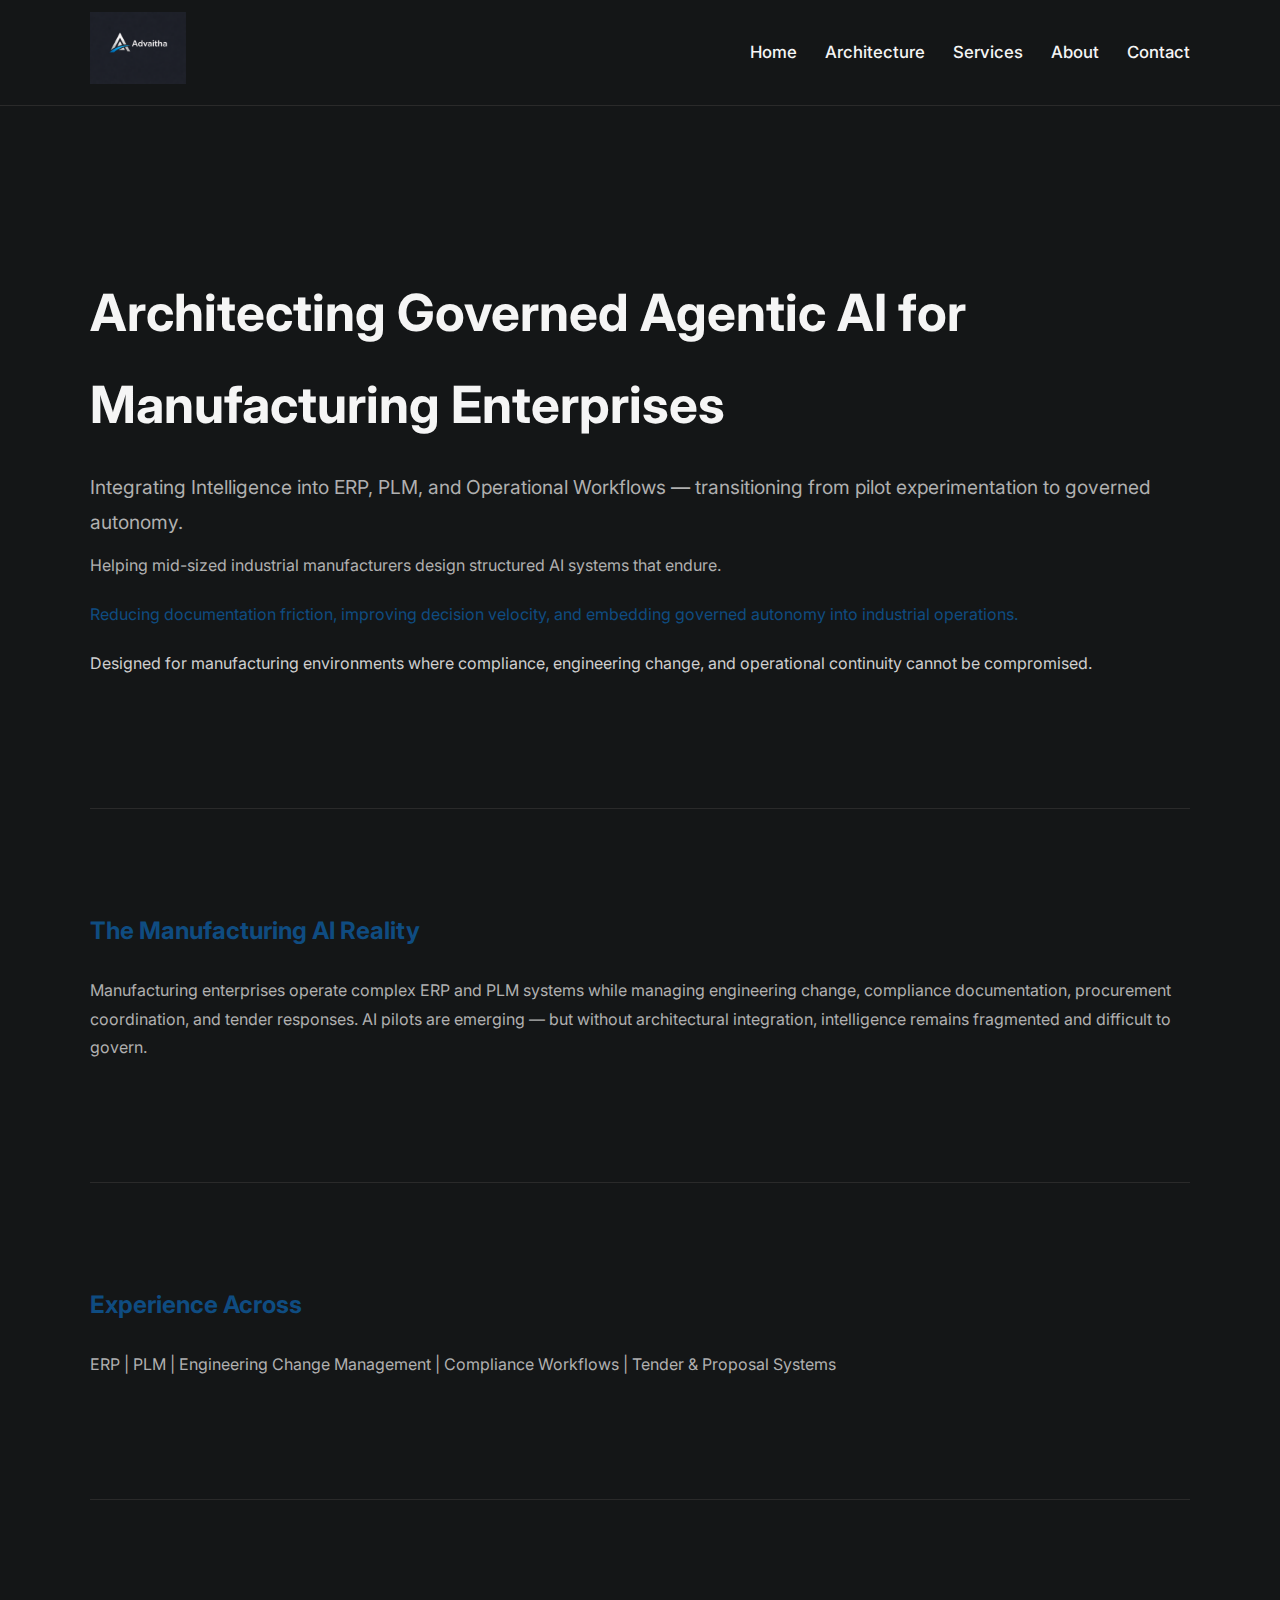
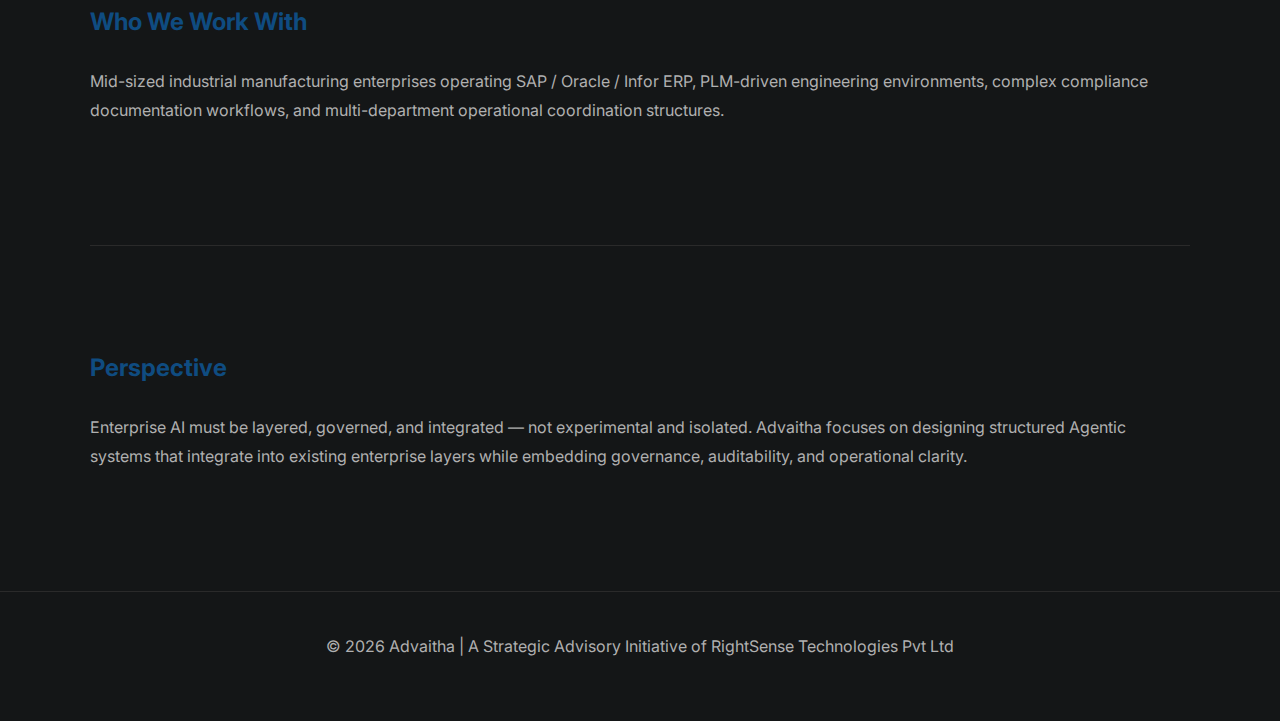
<file: index.html>
<!DOCTYPE html>
<html lang="en">
<head>
<meta charset="UTF-8">
<meta name="viewport" content="width=device-width, initial-scale=1.0">
<title>Advaitha – Governed Agentic AI for Manufacturing</title>
<link rel="stylesheet" href="styles.css">
<link href="https://fonts.googleapis.com/css2?family=Inter:wght@300;400;600;700&display=swap" rel="stylesheet">
</head>
<body>

<header>
  <nav class="container nav-flex">
    <div class="logo-wrap">
      <img src="logo.png" alt="Advaitha Logo" class="logo-img">
    </div>
    <ul>
      <li><a href="index.html">Home</a></li>
      <li><a href="architecture.html">Architecture</a></li>
      <li><a href="services.html">Services</a></li>
      <li><a href="about.html">About</a></li>
      <li><a href="contact.html">Contact</a></li>
    </ul>
  </nav>
</header>


<section class="hero container">
  <h1>Architecting Governed Agentic AI for Manufacturing Enterprises</h1>
  <p class="subtitle">
  Integrating Intelligence into ERP, PLM, and Operational Workflows — 
  transitioning from pilot experimentation to governed autonomy.
  </p>
  <p class="micro">
  Helping mid-sized industrial manufacturers design structured AI systems that endure.
  </p>
  <p class="impact">
  Reducing documentation friction, improving decision velocity, and embedding governed autonomy into industrial operations.
  </p>
  <p class="authority">
  Designed for manufacturing environments where compliance, engineering change, and operational continuity cannot be compromised.
  </p>
</section>

<section class="section container">
  <h2>The Manufacturing AI Reality</h2>
  <p>
  Manufacturing enterprises operate complex ERP and PLM systems while managing engineering change, compliance documentation, 
  procurement coordination, and tender responses. AI pilots are emerging — but without architectural integration, 
  intelligence remains fragmented and difficult to govern.
  </p>
</section>

<section class="section container">
  <h2>Experience Across</h2>
  <p>ERP | PLM | Engineering Change Management | Compliance Workflows | Tender & Proposal Systems</p>
</section>

<section class="section container">
  <h2>Who We Work With</h2>
  <p>
  Mid-sized industrial manufacturing enterprises operating SAP / Oracle / Infor ERP, 
  PLM-driven engineering environments, complex compliance documentation workflows, 
  and multi-department operational coordination structures.
  </p>
</section>

<section class="section container">
  <h2>Perspective</h2>
  <p>
  Enterprise AI must be layered, governed, and integrated — not experimental and isolated.
  Advaitha focuses on designing structured Agentic systems that integrate into existing enterprise layers 
  while embedding governance, auditability, and operational clarity.
  </p>
</section>


<footer>
  <div class="container">
    <p>© 2026 Advaitha | A Strategic Advisory Initiative of RightSense Technologies Pvt Ltd</p>
  </div>
</footer>

</body>
</html>
</file>
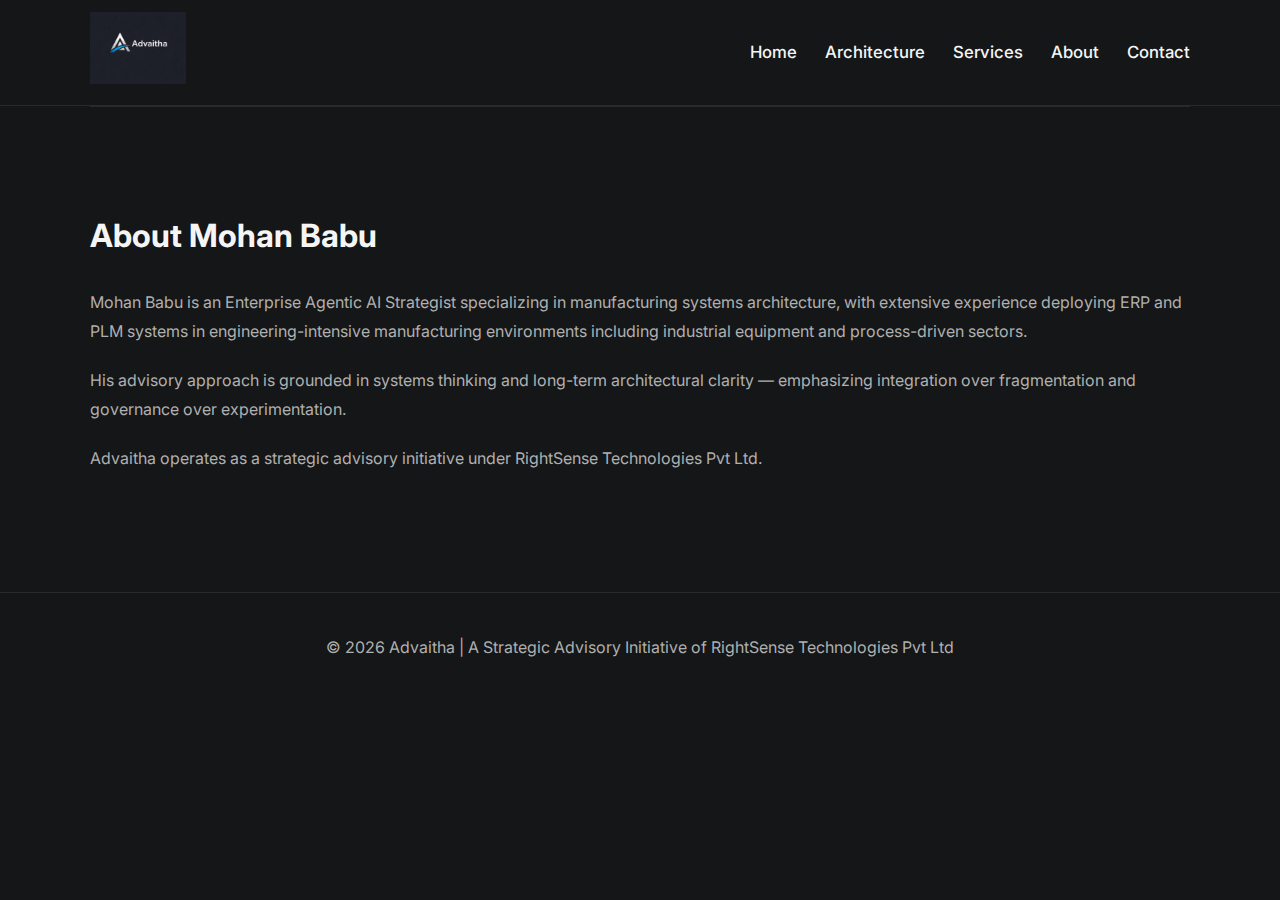
<file: about.html>
<!DOCTYPE html>
<html lang="en">
<head>
<meta charset="UTF-8">
<meta name="viewport" content="width=device-width, initial-scale=1.0">
<title>About – Advaitha</title>
<link rel="stylesheet" href="styles.css">
<link href="https://fonts.googleapis.com/css2?family=Inter:wght@300;400;600;700&display=swap" rel="stylesheet">
</head>
<body>

<header>
  <nav class="container nav-flex">
    <div class="logo-wrap">
      <img src="logo.png" alt="Advaitha Logo" class="logo-img">
    </div>
    <ul>
      <li><a href="index.html">Home</a></li>
      <li><a href="architecture.html">Architecture</a></li>
      <li><a href="services.html">Services</a></li>
      <li><a href="about.html">About</a></li>
      <li><a href="contact.html">Contact</a></li>
    </ul>
  </nav>
</header>


<section class="section container">
  <h1>About Mohan Babu</h1>
  <p>
  Mohan Babu is an Enterprise Agentic AI Strategist specializing in manufacturing systems architecture, 
  with extensive experience deploying ERP and PLM systems in engineering-intensive manufacturing environments 
  including industrial equipment and process-driven sectors.
  </p>

  <p>
  His advisory approach is grounded in systems thinking and long-term architectural clarity — 
  emphasizing integration over fragmentation and governance over experimentation.
  </p>

  <p>
  Advaitha operates as a strategic advisory initiative under RightSense Technologies Pvt Ltd.
  </p>
</section>


<footer>
  <div class="container">
    <p>© 2026 Advaitha | A Strategic Advisory Initiative of RightSense Technologies Pvt Ltd</p>
  </div>
</footer>

</body>
</html>
</file>
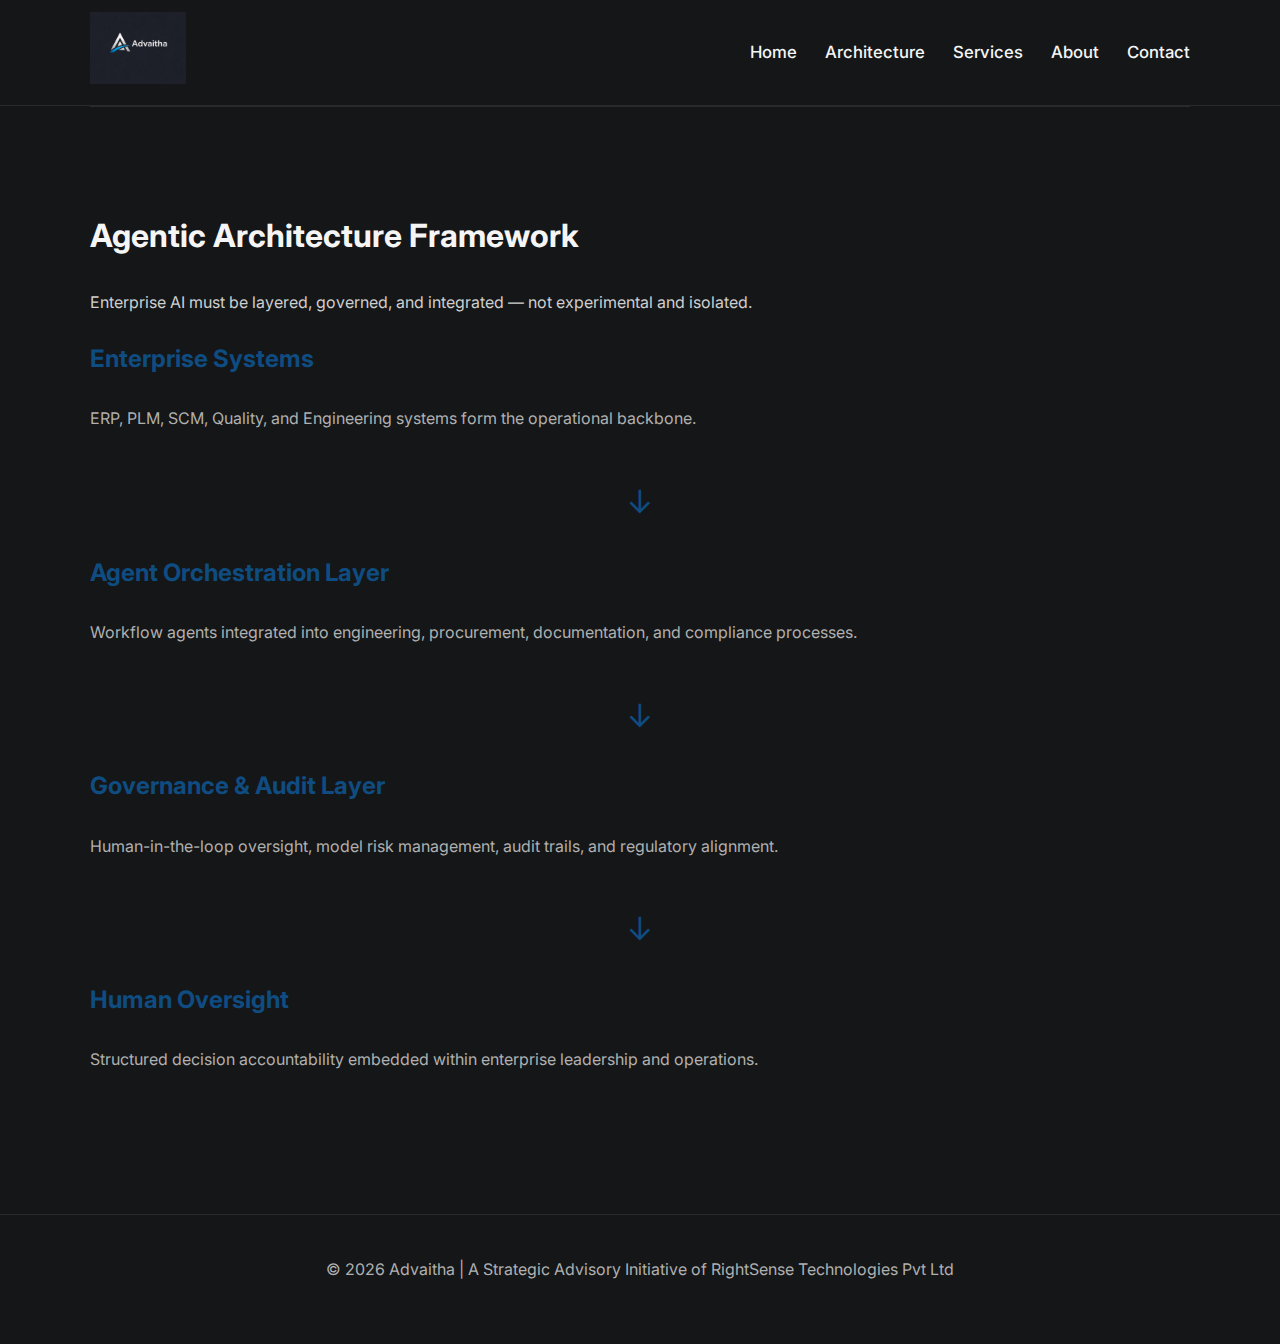
<file: architecture.html>
<!DOCTYPE html>
<html lang="en">
<head>
<meta charset="UTF-8">
<meta name="viewport" content="width=device-width, initial-scale=1.0">
<title>Architecture – Advaitha</title>
<link rel="stylesheet" href="styles.css">
<link href="https://fonts.googleapis.com/css2?family=Inter:wght@300;400;600;700&display=swap" rel="stylesheet">
</head>
<body>

<header>
  <nav class="container nav-flex">
    <div class="logo-wrap">
      <img src="logo.png" alt="Advaitha Logo" class="logo-img">
    </div>
    <ul>
      <li><a href="index.html">Home</a></li>
      <li><a href="architecture.html">Architecture</a></li>
      <li><a href="services.html">Services</a></li>
      <li><a href="about.html">About</a></li>
      <li><a href="contact.html">Contact</a></li>
    </ul>
  </nav>
</header>


<section class="section container">
  <h1>Agentic Architecture Framework</h1>
  <p class="authority">
  Enterprise AI must be layered, governed, and integrated — not experimental and isolated.
  </p>

  <div class="layer">
    <h2>Enterprise Systems</h2>
    <p>ERP, PLM, SCM, Quality, and Engineering systems form the operational backbone.</p>
  </div>

  <div class="arrow">↓</div>

  <div class="layer">
    <h2>Agent Orchestration Layer</h2>
    <p>Workflow agents integrated into engineering, procurement, documentation, and compliance processes.</p>
  </div>

  <div class="arrow">↓</div>

  <div class="layer">
    <h2>Governance & Audit Layer</h2>
    <p>Human-in-the-loop oversight, model risk management, audit trails, and regulatory alignment.</p>
  </div>

  <div class="arrow">↓</div>

  <div class="layer">
    <h2>Human Oversight</h2>
    <p>Structured decision accountability embedded within enterprise leadership and operations.</p>
  </div>

</section>


<footer>
  <div class="container">
    <p>© 2026 Advaitha | A Strategic Advisory Initiative of RightSense Technologies Pvt Ltd</p>
  </div>
</footer>

</body>
</html>
</file>
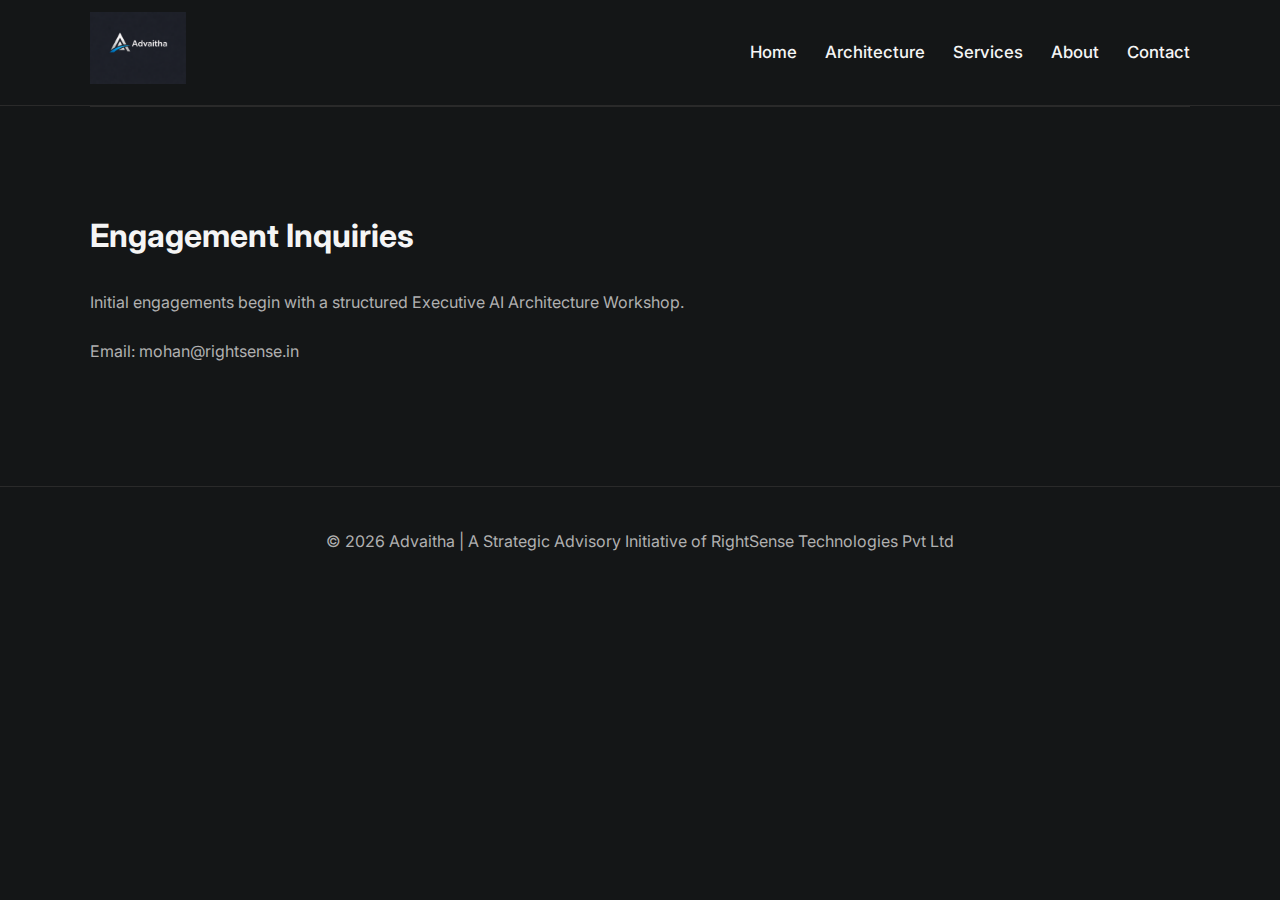
<file: contact.html>
<!DOCTYPE html>
<html lang="en">
<head>
<meta charset="UTF-8">
<meta name="viewport" content="width=device-width, initial-scale=1.0">
<title>Contact – Advaitha</title>
<link rel="stylesheet" href="styles.css">
<link href="https://fonts.googleapis.com/css2?family=Inter:wght@300;400;600;700&display=swap" rel="stylesheet">
</head>
<body>

<header>
  <nav class="container nav-flex">
    <div class="logo-wrap">
      <img src="logo.png" alt="Advaitha Logo" class="logo-img">
    </div>
    <ul>
      <li><a href="index.html">Home</a></li>
      <li><a href="architecture.html">Architecture</a></li>
      <li><a href="services.html">Services</a></li>
      <li><a href="about.html">About</a></li>
      <li><a href="contact.html">Contact</a></li>
    </ul>
  </nav>
</header>


<section class="section container">
  <h1>Engagement Inquiries</h1>
  <p>
  Initial engagements begin with a structured Executive AI Architecture Workshop.
  </p>
  <p>Email: mohan@rightsense.in</p>
</section>


<footer>
  <div class="container">
    <p>© 2026 Advaitha | A Strategic Advisory Initiative of RightSense Technologies Pvt Ltd</p>
  </div>
</footer>

</body>
</html>
</file>
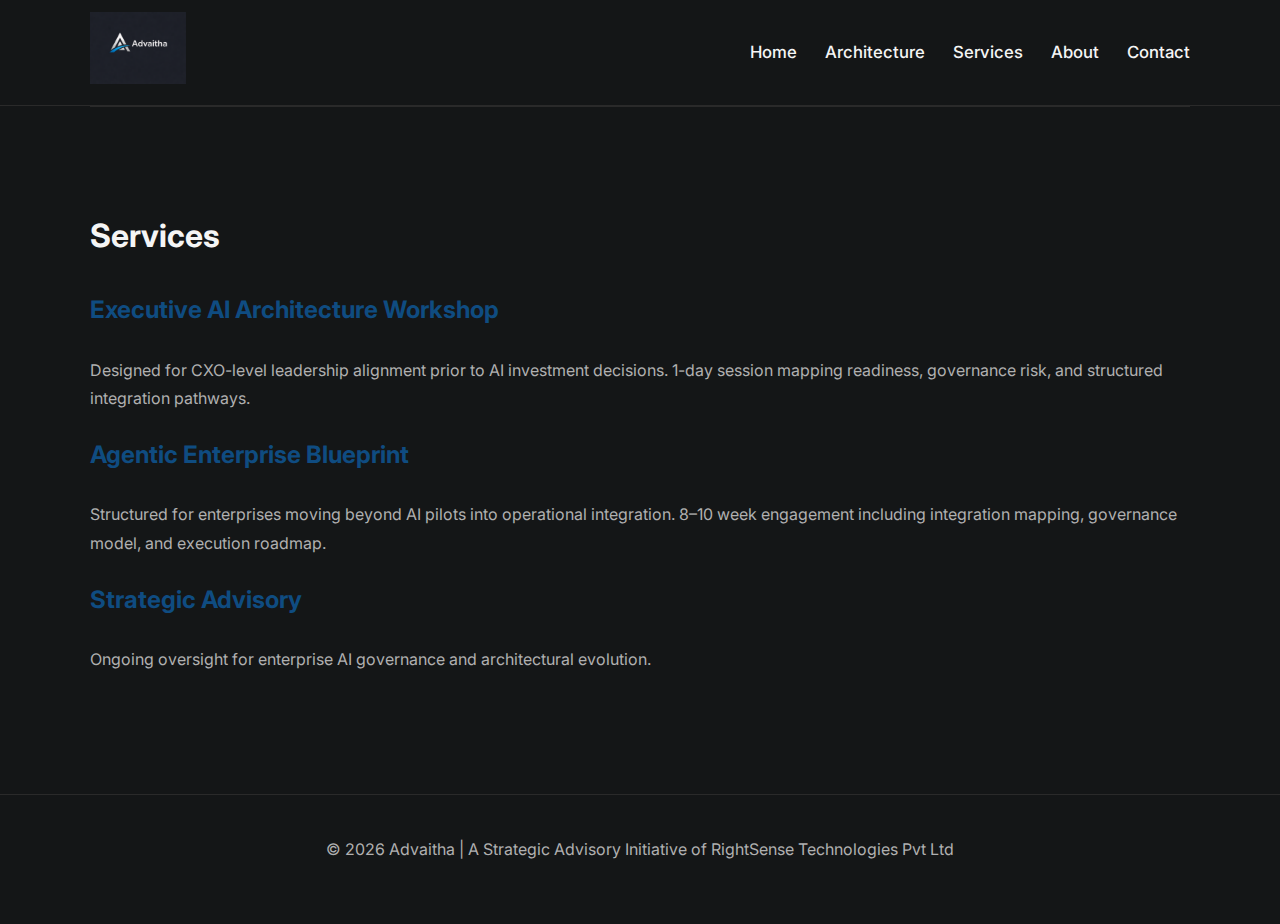
<file: services.html>
<!DOCTYPE html>
<html lang="en">
<head>
<meta charset="UTF-8">
<meta name="viewport" content="width=device-width, initial-scale=1.0">
<title>Services – Advaitha</title>
<link rel="stylesheet" href="styles.css">
<link href="https://fonts.googleapis.com/css2?family=Inter:wght@300;400;600;700&display=swap" rel="stylesheet">
</head>
<body>

<header>
  <nav class="container nav-flex">
    <div class="logo-wrap">
      <img src="logo.png" alt="Advaitha Logo" class="logo-img">
    </div>
    <ul>
      <li><a href="index.html">Home</a></li>
      <li><a href="architecture.html">Architecture</a></li>
      <li><a href="services.html">Services</a></li>
      <li><a href="about.html">About</a></li>
      <li><a href="contact.html">Contact</a></li>
    </ul>
  </nav>
</header>


<section class="section container">
  <h1>Services</h1>

  <h2>Executive AI Architecture Workshop</h2>
  <p>
  Designed for CXO-level leadership alignment prior to AI investment decisions.
  1-day session mapping readiness, governance risk, and structured integration pathways.
  </p>

  <h2>Agentic Enterprise Blueprint</h2>
  <p>
  Structured for enterprises moving beyond AI pilots into operational integration.
  8–10 week engagement including integration mapping, governance model, and execution roadmap.
  </p>

  <h2>Strategic Advisory</h2>
  <p>
  Ongoing oversight for enterprise AI governance and architectural evolution.
  </p>
</section>


<footer>
  <div class="container">
    <p>© 2026 Advaitha | A Strategic Advisory Initiative of RightSense Technologies Pvt Ltd</p>
  </div>
</footer>

</body>
</html>
</file>
<file: styles.css>
:root {
  --bg: #141617;
  --text: #F5F5F5;
  --muted: #B0B0B0;
  --accent: #0F4C81;
}

* { margin: 0; padding: 0; box-sizing: border-box; }

body {
  font-family: 'Inter', sans-serif;
  background: var(--bg);
  color: var(--text);
  line-height: 1.8;
}

.container { width: 90%; max-width: 1100px; margin: auto; }

header { padding: 12px 0; border-bottom: 1px solid #2A2A2A; }

.nav-flex { display: flex; justify-content: space-between; align-items: center; }

.logo-img { height: 72px; }

nav ul { list-style: none; display: flex; gap: 28px; }

nav a { text-decoration: none; color: var(--text); font-size: 1.05rem; font-weight: 500; }

.hero { padding: 160px 0 110px 0; }

.hero h1 { font-size: 3.2rem; font-weight: 700; margin-bottom: 20px; }

.subtitle { font-size: 1.2rem; color: var(--muted); margin-bottom: 12px; }

.micro { font-size: 1rem; color: var(--muted); margin-bottom: 12px; }

.impact { font-size: 1rem; color: var(--accent); margin-top: 20px; }

.authority { margin-top: 20px; color: #CFCFCF; }

.section { padding: 100px 0; border-top: 1px solid #2A2A2A; }

h1, h2 { margin-bottom: 24px; }

h2 { color: var(--accent); }

p { margin-bottom: 20px; color: var(--muted); }

.layer { margin-bottom: 40px; }

.arrow { text-align: center; font-size: 2rem; color: var(--accent); margin: 20px 0; }

footer { text-align: center; padding: 40px 0; border-top: 1px solid #2A2A2A; color: #777; }
</file>
